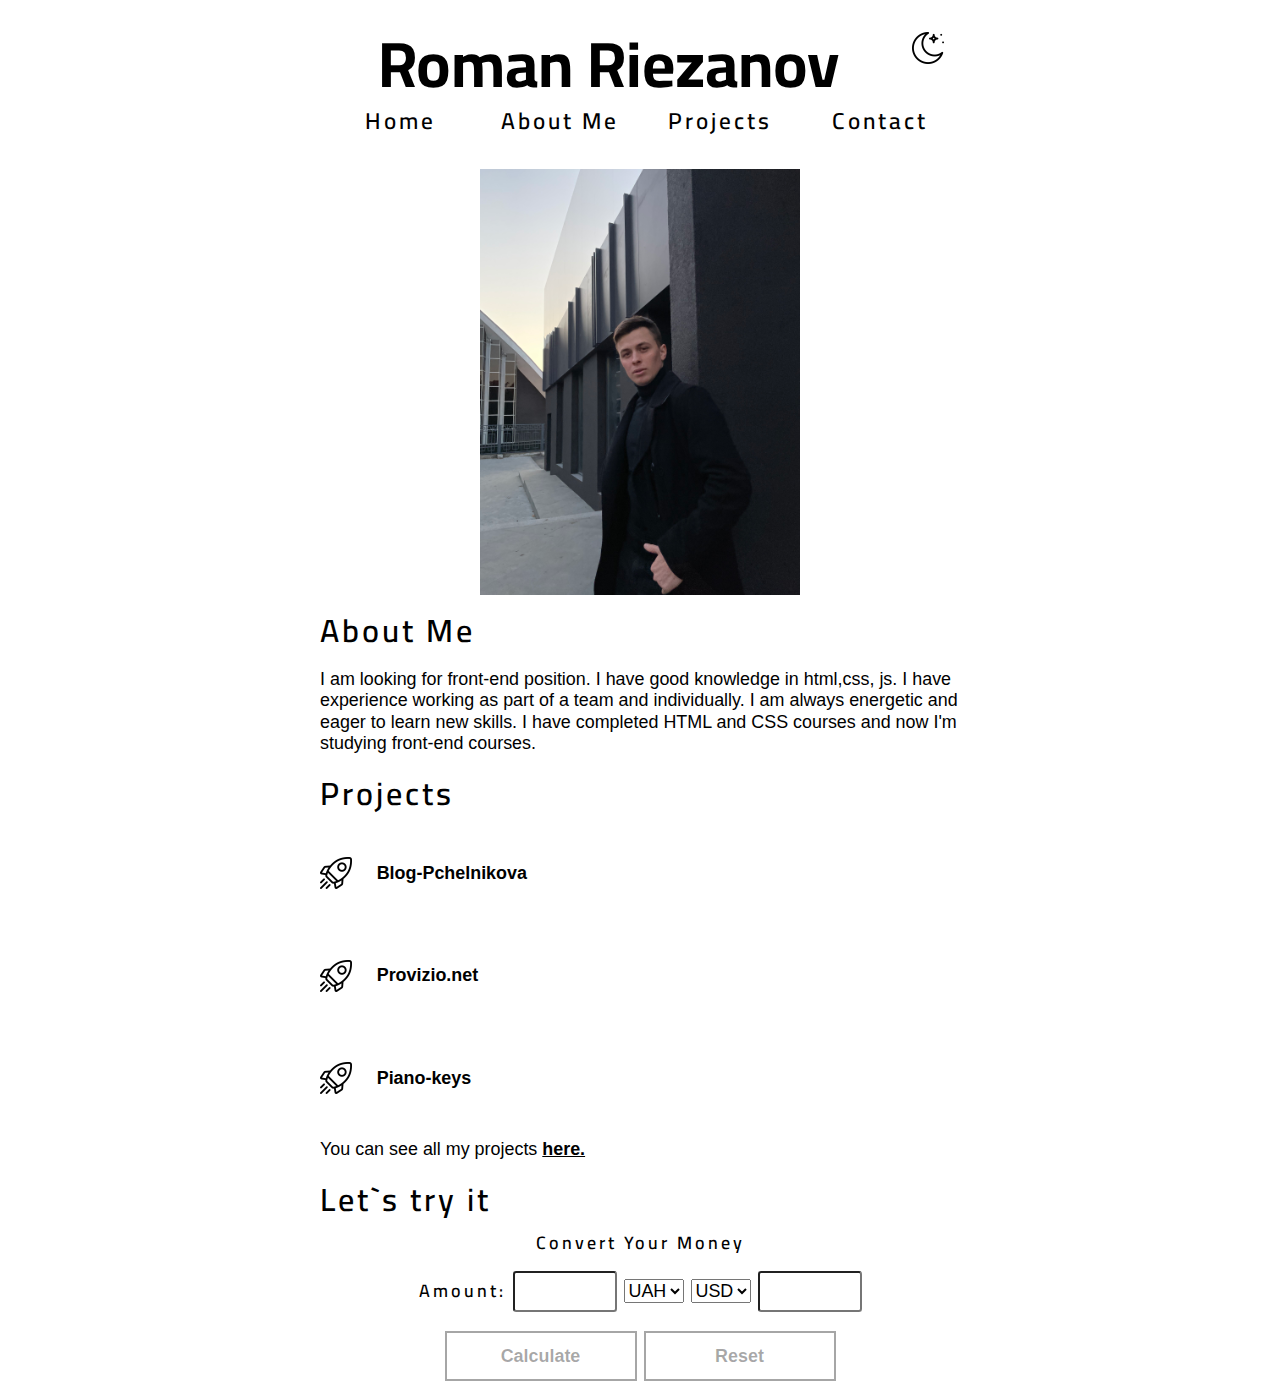
<file: index.html>
<!DOCTYPE html>
<html lang="en">
<head>
    <meta charset="UTF-8">
    <meta http-equiv="X-UA-Compatible" content="IE=edge">
    <meta name="viewport" content="width=device-width, initial-scale=1.0">
    <link rel="stylesheet" href="resources/css/style.css">
    <link rel="stylesheet" href="resources/css/reset.css">
    <link rel="icon" href="resources/media/favicon.png" type="image/x-icon">
    <link rel="preconnect" href="https://fonts.googleapis.com">
    <link rel="preconnect" href="https://fonts.gstatic.com" crossorigin>
    <link href="https://fonts.googleapis.com/css2?family=Cairo&family=Festive&family=Yomogi&display=swap" rel="stylesheet">
    <title>Portfolio</title>
</head>
<body>
    <div class="wrapper" id='wrapper'>
        <header class="header">
            <div class="title">
                <h1 class="header_title" id="forSetTime-title">Roman Riezanov</h1>
            <div class="time">
                <img src="resources/media/moon.png" alt="night theme img" id ="night" class="theme-img">
                <img src="resources/media/sunny-day.png" alt="sunny theme img" id ="day" class="theme-img">
            </div>
            </div>
            <div class="hamburger-menu">
                <input id="menu__toggle" type="checkbox" />
                <label class="menu__btn" for="menu__toggle">
                   <span class="menu__span"></span>
                </label>
                <ul class="menu__box">
                  <li><a class="menu__item" href="#" id="forSetTime-home">Home</a></li>
                  <li><a class="menu__item" href="#about-me" id="forSetTime-about">About Me</a></li>
                  <li><a class="menu__item" href="#projects" id="forSetTime-projects-menu">Projects</a></li>
                  <li><a class="menu__item" href="contact.html" id="forSetTime-contact">Contact</a></li>
                </ul>
              </div>
            <nav class="nav">
                <a href="#" class="nav_link" id="forSetTime-home-nav">Home</a>
                <a href="#about-me" class="nav_link" id="forSetTime-about-nav">About Me</a>
                <a href="#projects" class="nav_link" id="forSetTime-projects-nav">Projects</a>
                <a href="contact.html" class="nav_link" id="forSetTime-contact-nav">Contact</a>
            </nav>
        </header>
        <main class="main">
            <div class="author_img_block">
                <img src="resources/media/author.JPG" alt="author" class="author_img">
                <img src="resources/media/mobile_author.jpg" alt="author" class="mobile-author">
            </div>
            <section class="about-me_block" id="about-me">
                <h2 class="about-me_block_title" id="forSetTime-about-me">About Me</h2>
                <p class="about-me_block_text" id="forSetTime-about-me-text">I am looking for front-end position. I have good knowledge in html,css, js. I have experience working as part of a team and individually. I am always energetic and eager to learn new skills. I have completed HTML and CSS courses and now I'm studying front-end courses.</p>
            </section>
            <section class="projects_block" id="projects">
                <h2 class="projects_block_title" id="forSetTime-projects">Projects</h2>
                <div class="projects_block_favourite-projects">
                    <ul class="projects_block_favourite-projects-list">
                        <li class="projects_block_favourite-projects-list-item">
                            <p class="projects_block_favourite-projects-text" id="project_1">Blog-Pchelnikova</p>
                            <div class="projects_block_favourite-project_content" id="project_block_1">
                                <a href="https://github.com/qoowka/Blog-Pchelnikova" target="_blank" class="projects_block_favourite-projects-link">
                                    <img src="resources/media/blog-pchelnikova.jpg" alt="project blog-pchelnikova" class="projects_block_favourite-projects-img">
                                    <p class="projects_block_favourite-projects-item-text" id="forSetTime-blog-text">This project i developed special for my girlfriend. She is a graphic designer.</p>
                                </a>
                            </div>
                        </li>
                        <li class="projects_block_favourite-projects-list-item">
                            <p class="projects_block_favourite-projects-text" id="project_2">Provizio.net</p>
                            <div class="projects_block_favourite-project_content" id="project_block_2">
                                <a href="https://www.provizio.net/" target="_blank" class="projects_block_favourite-projects-link">
                                    <img src="resources/media/provizio.jpg" alt="project provizio.net" class="projects_block_favourite-projects-img">
                                    <p class="projects_block_favourite-projects-item-text" id="forSetTime-provizio-text">This project developed for Estonias company 'Provizio'.
                                        PROVIZIO is a wireless intraocular pressure measurement system for glaucoma patients home monitoring. I used only html and css in this project.</p>
                                </a>
                            </div>
                        </li>
                        <li class="projects_block_favourite-projects-list-item">
                            <p class="projects_block_favourite-projects-text" id="project_3">Piano-keys</p>
                            <div class="projects_block_favourite-project_content" id="project_block_3">
                                <a href="https://github.com/qoowka/Piano-Keys" target="_blank" class="projects_block_favourite-projects-link">
                                    <img src="resources/media/piano-keys.jpg" alt="project piano-keys" class="projects_block_favourite-projects-img">
                                    <p class="projects_block_favourite-projects-item-text" id="forSetTime-piano-text">This is my training project. I developed it on codecademy course with html, css, and js. And yes... these are real piano keys. Download my project and try to play them. Click on the text or on the picture to go to the project.</p>
                                </a>
                            </div>
                        </li>
                    </ul>
                </div>
                <p class="projects_block_text" id="forSetTime-all">You can see all my projects <a href="https://github.com/qoowka?tab=repositories" target="_blank" class="here_link" id="here">here.</a></p>
            </section>
            <section class="try_block">
                <h2 class="try_block_title" id="forSetTime-lets">Let`s try it</h2>
                <p class="convert-text" id="forSetTime-convert">Convert Your Money</p>
                <form>
                <p class="convert-text">
                    <label for="amount" id="forSetTime-amount">Amount:</label>
                    <input type="text" id="amount" value="">
                    <select id="select">
                        <option value="UAH">UAH </option>
                        <option value="USD">USD </option>
                        <option value="EUR">EUR </option>
                    </select>
                    <select id="select1">
                        <option value="USD">USD </option>
                        <option value="EUR">EUR </option>
                        <option value="UAH">UAH </option>
                    </select>
                    <input type="text" id="result" value="">
                </p>
                <p class="convert-text">
                    <input type="button" value="Calculate" onclick="calculate();" class="button">
                    <input type="reset" value="Reset" class="reset">
                </p>
                </form>
            </section>
        </main>
        <script  src="resources/js/main.js"></script>
    </div>
</body>
</html>
</file>
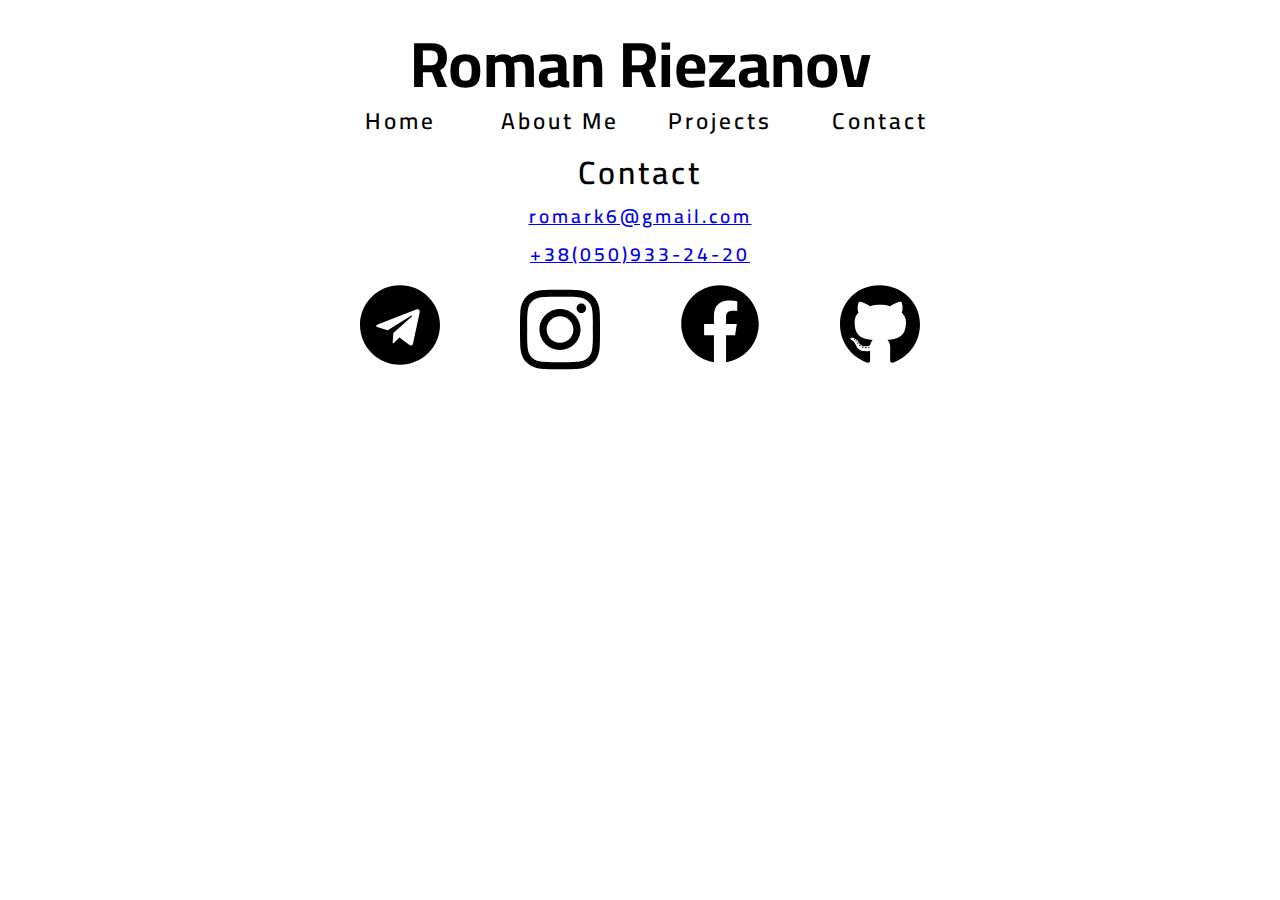
<file: contact.html>
<!DOCTYPE html>
<html lang="en">
<head>
    <meta charset="UTF-8">
    <meta http-equiv="X-UA-Compatible" content="IE=edge">
    <meta name="viewport" content="width=device-width, initial-scale=1.0">
    <link rel="stylesheet" href="resources/css/style.css">
    <link rel="stylesheet" href="resources/css/reset.css">
    <link rel="preconnect" href="https://fonts.googleapis.com">
    <link rel="preconnect" href="https://fonts.gstatic.com" crossorigin>
    <link href="https://fonts.googleapis.com/css2?family=Cairo&family=Festive&family=Yomogi&display=swap" rel="stylesheet">
    <title>Contact</title>
</head>
<body>
    <div class="wrapper">
        <header class="header">
            <h1 class="header_title">Roman Riezanov</h1>
            <div class="hamburger-menu">
                <input id="menu__toggle" type="checkbox" />
                <label class="menu__btn" for="menu__toggle">
                  <span></span>
                </label>
                <ul class="menu__box">
                  <li><a class="menu__item" href="index.html">Home</a></li>
                  <li><a class="menu__item" href="index.html">About Me</a></li>
                  <li><a class="menu__item" href="index.html">Projects</a></li>
                  <li><a class="menu__item" href="#">Contact</a></li>
                </ul>
              </div>
            <nav class="nav">
                <a href="index.html" class="nav_link">Home</a>
                <a href="index.html" class="nav_link">About Me</a>
                <a href="index.html" class="nav_link">Projects</a>
                <a href="#" class="nav_link">Contact</a>
            </nav>
        <footer class="footer">
            <h2 class="footer_title">Contact</h2>
            <p class="email-link"><a href="mailto:romark6@gmail.com">romark6@gmail.com</a></p>
            <p class="phone-link"><a href="tel:+380509332420">+38(050)933-24-20</a></p>
            <div class="footer_block">
                <div class="footer_block_item">
                    <a href="https://t.me/RomanRiezanov" class="footer_link" target="_blank"><img src="resources/media/telegram-brands.svg" alt="telegram"></a>
                </div>
                <div class="footer_block_item">
                    <a href="https://www.instagram.com/romchikyeah/" class="footer_link" target="_blank"><img src="resources/media/instagram-brands.svg" alt="instagram"></a>
                </div>
                <div class="footer_block_item">
                    <a href="https://www.facebook.com/roma.rezanov.7" class="footer_link" target="_blank"><img src="resources/media/facebook-brands.svg" alt="facebook"></a>
                </div>
                <div class="footer_block_item">
                    <a href="https://github.com/qoowka" class="footer_link" target="_blank"><img src="resources/media/github-brands.svg" alt="github"></a>
                </div>
            </div>
        </footer>
    </div>
</body>
</html>
</file>
<file: resources/css/style.css>
html {
    scroll-behavior: smooth;
}


/* -------------------- BURGER MENU -------------------- */

.hamburger-menu {
    display: none;
}

#menu__toggle {
    opacity: 0;
  }
  
.menu__btn {
    display: flex; 
    align-items: center; 
    position: fixed;
    top: 10px;
    right: 20px;
    width: 26px;
    height: 26px;
    cursor: pointer;
    z-index: 1;
  }

.menu__btn > span,
.menu__btn > span::before,
.menu__btn > span::after {
    display: block;
    position: absolute;
    width: 100%;
    height: 2px;
    background-color: #C0C0C0;
  }

.menu__btn > span::before {
    content: '';
    top: -8px;
  }

.menu__btn > span::after {
    content: '';
    top: 8px;
  }

.menu__box {
    display: block;
    position: fixed;
    visibility: hidden;
    top: 0;
    right: -100%;
    width: 300px;
    height: 100%;
    margin: 0;
    padding: 80px 0;
    list-style: none;
    text-align: center;
    background-color: hsla(0, 0%, 100%, 95%);
    box-shadow: 1px 0px 6px rgba(0, 0, 0, .2);
  }
 
.menu__item {
    display: block;
    padding: 12px 24px;
    color: #333;
    font-family: 'Roboto', sans-serif;
    font-size: 20px;
    font-weight: 600;
    text-decoration: none;
  }

.menu__item:hover {
    background-color: #CFD8DC;
  }

#menu__toggle:checked ~ .menu__btn > span {
    transform: rotate(45deg);
  }

#menu__toggle:checked ~ .menu__btn > span::before {
    top: 0;
    transform: rotate(0);
  }

#menu__toggle:checked ~ .menu__btn > span::after {
    top: 0;
    transform: rotate(90deg);
  }

#menu__toggle:checked ~ .menu__box {
    visibility: visible;
    right: 0;
  }

.menu__btn > span,
.menu__btn > span::before,
.menu__btn > span::after {
    transition-duration: .25s;
}

.menu__box {
    transition-duration: .25s;
}

.menu__item {
    transition-duration: .25s;
}

/* -------------------- HEAD -------------------- */
.wrapper {
    width: 50%;
    margin: 0 auto;
    font-family: 'Cairo', sans-serif;
}

.header {
    margin: 5% 0;
    text-align: center;
}

.title {
    display: grid;
    grid-template-columns: 1fr 10%;
}

.theme-img {
    width: 50%;
    cursor: pointer;
}


.header_title {
    font-weight: 700;
    font-size: 5vw;
}

.nav {
    margin-top: 2%;
    display: grid;
    grid-template-columns: 1fr 1fr 1fr 1fr;
}

.nav_link {
    display: block;
    position: relative;
    font-size: 1.8vw;
    font-weight: 600;
    color: #000000;
    letter-spacing: 3px;
    text-decoration: none;
    padding-bottom: 3%;
}

.nav_link:hover::after,
.nav_link:focus::after {
	opacity: 1;
}

.nav_link::after {
	content: '';
	position: absolute;
	left: 0;
    bottom: 0;
	width: 100%;
	height: 0.1em;
	background-color: #000000;
	opacity: 0;
	transition: opacity 300ms, transform 300ms;
}

.nav_link::after {
	opacity: 1;
	transform: scale(0);
	transform-origin: center;
}

.nav_link:hover::after,
.nav_link:focus::after{
	transform: scale(1);
}

/* -------------------- MAIN -------------------- */

.author_img_block {
    display: grid;
    justify-items: center;
    margin-bottom: 3%;
}

.author_img {
    width: 50%;
}

.mobile-author{
    display: none;
}

.about-me_block_title {
    font-family: 'Cairo', sans-serif;
    font-size: 2.5vw;
    font-weight: 600;
    color: #000000;
    letter-spacing: 3px;
    margin-bottom: 2%;
}

.about-me_block_text {
    font-family: open ,sans-serif;;
    font-size: 1.4vw;
    font-weight: 400;
    color: #000000;
    padding: 1.5% 0;
    line-height: 1.2;
    margin-bottom: 2%;
}

.projects_block_title {
    font-size: 2.5vw;
    font-weight: 600;
    color: #000000;
    letter-spacing: 3px;
    margin-bottom: 2%;
}

.projects_block_text {
    font-family: open ,sans-serif;;
    font-size: 1.4vw;
    font-weight: 400;
    color: #000000;
    padding: 1.5% 0;
    line-height: 1.2;
    margin-bottom: 2%;
}

.projects_block_favourite-projects-list-item{
    list-style: none;
    margin: 0;
	padding: 5% 0 3% 7%;
	list-style: none;
	background-image: url("../../resources/media/shuttle.png");
	background-repeat: no-repeat;
	background-position: left center;
	background-size: 5%;
}

.projects_block_favourite-projects-img {
    width: 100%;
}

.projects_block_favourite-projects-text {
    display: inline-block;
    font-family: open, sans-serif;;
    font-size: 1.4vw;
    font-weight: 600;
    color: #000000;
    padding: 1.5% 0;
    line-height: 1.2;
    margin-left: 2%;
    margin-bottom: 2%;
    cursor: pointer;
    transition: 1s;
}

.projects_block_favourite-projects-link {
    text-decoration: none;
}

.projects_block_favourite-projects-text:hover {
    transform: scale(1.2);
}

.projects_block_favourite-projects-item-text {
    font-family: open, sans-serif;;
    font-size: 1.4vw;
    font-weight: 400;
    color: #000000;
    padding: 1.5% 0;
    line-height: 1.2;
    margin-top: 2%;
}

.here_link {
    color: #000000;
    font-weight: 600;
}

.try_block_title {
    font-size: 2.5vw;
    font-weight: 600;
    color: #000000;
    letter-spacing: 3px;
    margin-bottom: 2%;
}

.convert-text {
    font-size: 1.4vw;
    font-weight: 600;
    color: #000000;
    letter-spacing: 3px;
    margin: 3% 0;
    text-align: center;
}

#amount, #result {
    color: #333;
    border-radius: 0.2rem;
    width: 15%;
    display: inline-block;
    transition: all 0.3s;
    height: 35px;
    font-size: 1.4vw;
}

#select, #select1 {
    font-size: 1.4vw;
}

.button, .reset {
    border: 2px solid #00000059;
    background-color: #ffffff;
    color: #00000059;
    width: 30%;
    height: 50px;
    transition: .2s all;
    font-weight: bold;
    font-size: 1.4vw;
}

.button:hover, .reset:hover{
    border: 2px solid #000000;
    color: #000000;
    font-weight: bold;
}

/* -------------------- FOOT -------------------- */

.footer {
    margin-top: 3%;
}

.email-link, .phone-link {
    font-size: 1.5vw;
    font-weight: 600;
    letter-spacing: 3px;
    margin-bottom: 3%;
}

.footer_block {
    display: grid;
    grid-template-columns: 1fr 1fr 1fr 1fr;
    text-align: center;
}

.footer_title {
    font-size: 2.5vw;
    font-weight: 600;
    color: #000000;
    letter-spacing: 3px;
    margin-bottom: 3%;
    text-align: center;
}

.footer_link {
    width: 100%;
}

.footer_link > img {
    width: 50%;
}


@media(max-width: 500px) {
    .hamburger-menu {
        display: block;
    }
    .title {
        grid-template-columns: 1fr 20%;
    }
    .time {
        align-self: center;
    }
    .theme-img {
        width: 50%;
    }
    .nav {
        display: none;
    }
    .wrapper {
        width: 100%;
        margin: 0 auto;
    }
    .header_title {
        font-size: 48px;
        padding: 10px 0;
    }
    .main { 
        margin: 0 20px;
    }
    .author_img { 
        display: none;
    }
    .mobile-author { 
        display: block;
    }
    .about-me_block_title {
        font-size: 32px;
    }
    .about-me_block_text {
        font-size: 18px;
        text-align: justify;
    }
    .projects_block_favourite-projects-list-item {
        background-size: 10%;
    }
    .projects_block_favourite-projects-img {
        width: 80%;
        margin-left: 10%;
    }
    .projects_block_title {
        font-size: 32px;
    }
    .projects_block_favourite-projects-text {
        font-size: 18px;
        margin-left: 7%;
    }
    .projects_block_text {
        font-size: 18px;
    }
    .try_block_title {
        font-size: 32px;
    }
    #amount, #result {
        height: 15px;
        font-size: 12px;
    }
    #select, #select1 {
        font-size: 12px;
    }
    .button, .reset {
        height: 25px;
        font-size: 12px;
    }
    .convert-text {
        font-size: 12px;
    }
}
</file>
